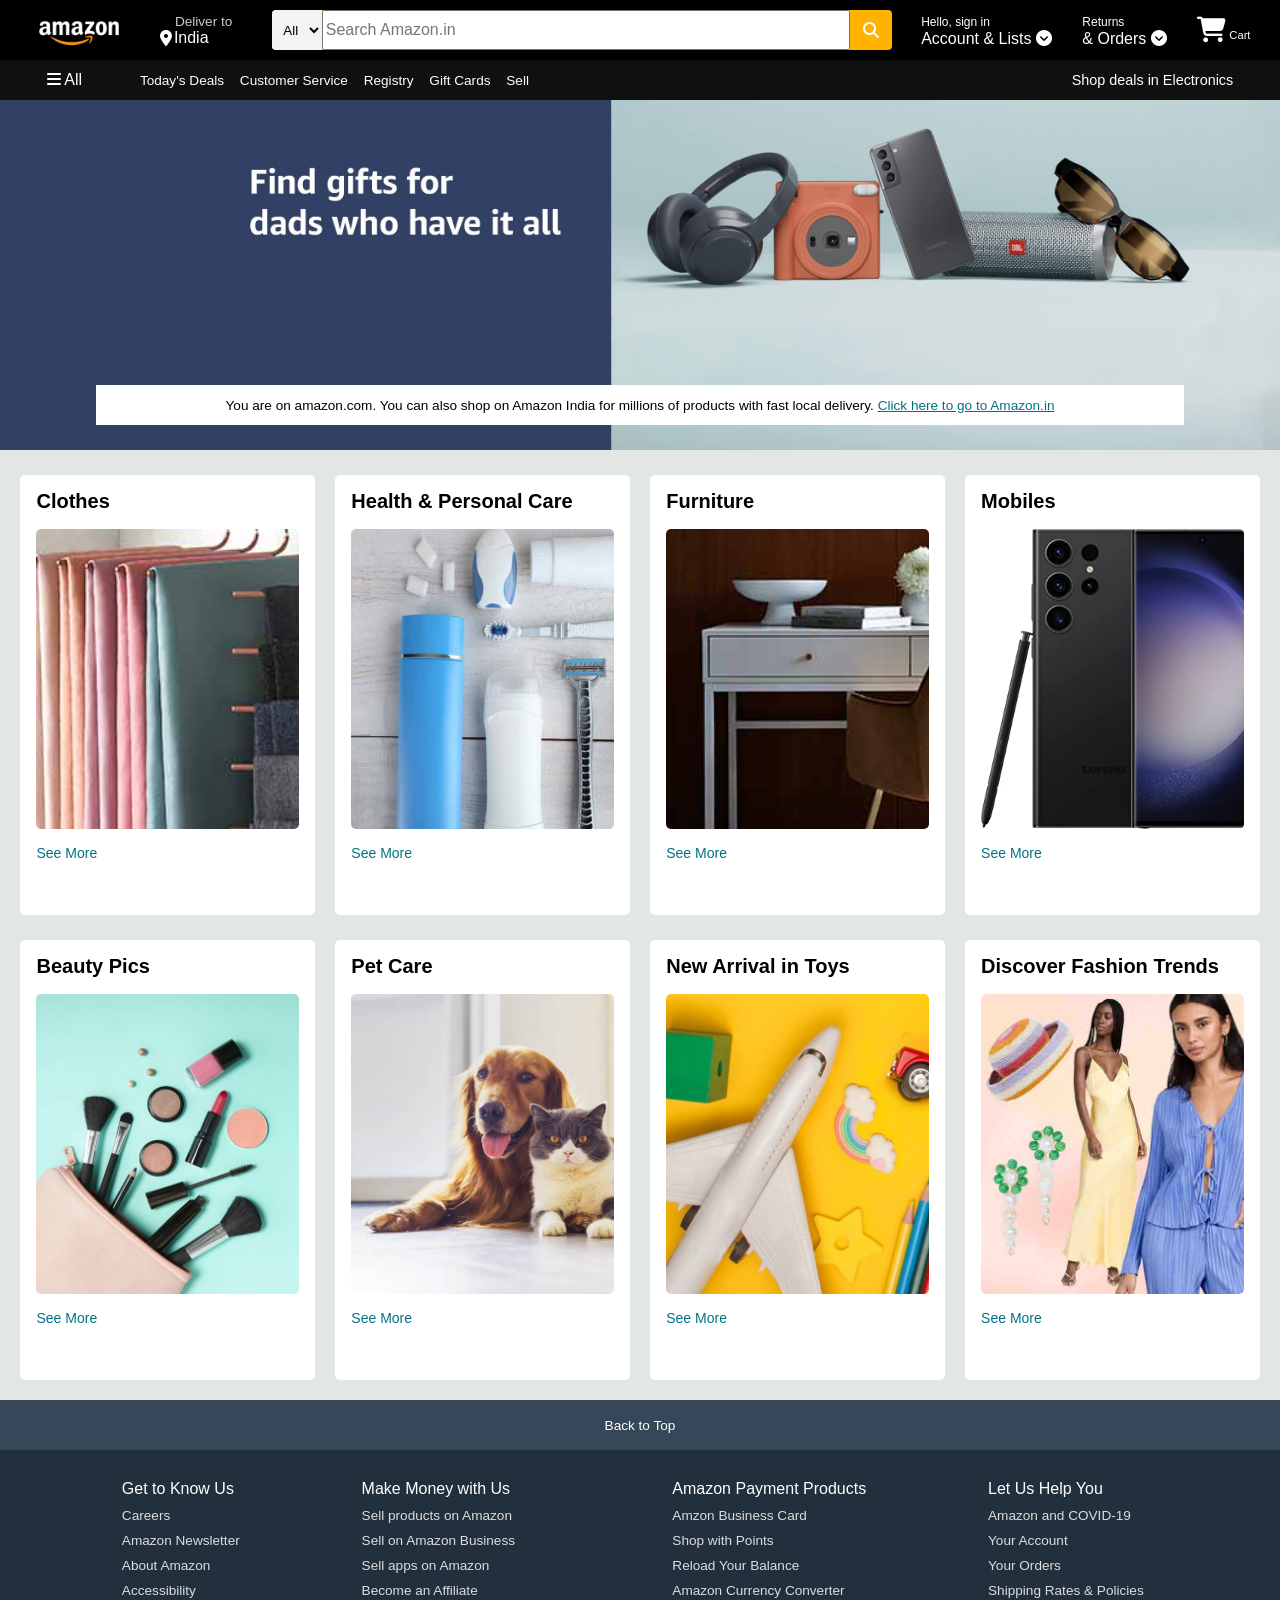
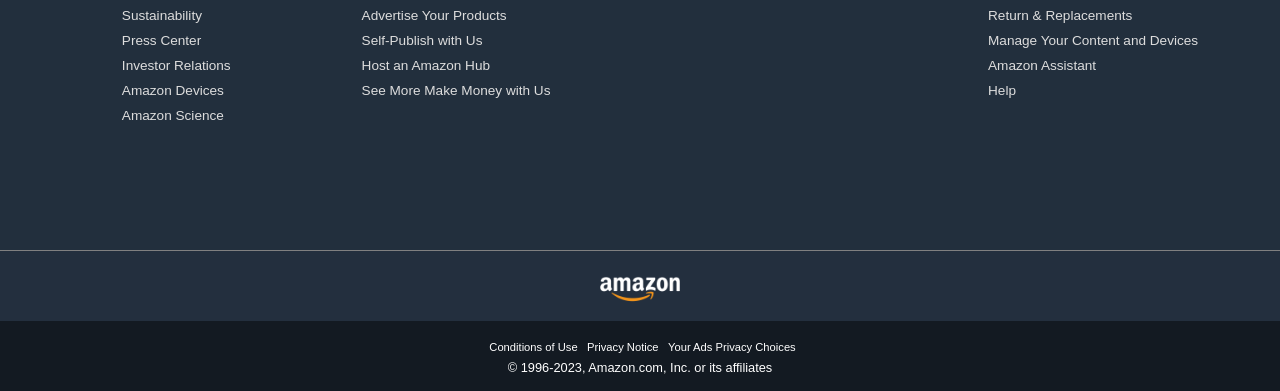
<file: ecommerce/index.html>
<!DOCTYPE html>
<html lang="en">
<head>
    <meta charset="UTF-8">
    <meta name="viewport" content="width=device-width, initial-scale=1.0">
    <title>Ecommerce Amazon</title>
    <link rel="stylesheet" href="https://cdnjs.cloudflare.com/ajax/libs/font-awesome/6.4.0/css/all.min.css"
        integrity="sha512-iecdLmaskl7CVkqkXNQ/ZH/XLlvWZOJyj7Yy7tcenmpD1ypASozpmT/E0iPtmFIB46ZmdtAc9eNBvH0H/ZpiBw=="
        crossorigin="anonymous" referrerpolicy="no-referrer" />
    <link rel="stylesheet" href="style.css">
</head>
<body>
    <header>
    <div class="navbar">
        <div class="navlogo border">
            <div class="logo">

            </div>
        </div>

        <div class="nav-address border">
            <p class="add-first">Deliver to</p>
            <div class="add-icon">
                <i class="fa-solid fa-location-dot"></i>
                <p class="add-second">India</p>
            </div>
        </div>

        <div class="nav-search ">
            <select class="search-select">
                <option>All</option>
                <option>Hi</option>
                <option>I</option>
                <option>Am</option>
                <option>Vasanth</option>
            </select>
            <input placeholder="Search Amazon.in" class="search-input">
            <div class="search-icon">
                <i class="fa-solid fa-magnifying-glass"></i>
            </div>
        </div>

        <div class="nav-signin border">
            <p><span>Hello, sign in</span></p>
            <p class="nav-second">
                Account & Lists
                <i class="fa-sharp fa-solid fa-circle-chevron-down"></i>
            </p>
        </div>
        <div class="nav-returns border">
            <p><span>Returns</span></p>
            <p class="nav-second">
                & Orders
                <i class="fa-sharp fa-solid fa-circle-chevron-down"></i>
            </p>
        </div>

        <div class="nav-cart border">
            <i class="fa-solid fa-cart-shopping"></i> Cart
        </div>
    </div>

    </div>

    <div class="panel">
        <div class="panel-all">
            <i class="fa-solid fa-bars"></i>
            All
            
        </div>
        <div class="panel-options">
            <p class="border">Today's Deals</p>
            <p class="border">Customer Service</p>
            <p class="border">Registry</p>
            <p class="border">Gift Cards</p>
            <p class="border">Sell</p>
        </div>
        <div class="panel-deals ">
            Shop deals in Electronics
        </div>
    </div>
</header>

 <div class="hero_section">
    <div class="hero_msg">
        <p>You are on amazon.com. You can also shop on Amazon India for millions of products with fast local
            delivery. <a href="https://www.amazon.in/">Click here to go to Amazon.in</a></p>
    </div>
 </div>

 <div class="shop-section">
    <div class=" box">
        <div class="box-content">
            <h2>Clothes</h2>
            <div class="box-img" style="background-image: url('box1_image.jpg');"></div>
            <p>See More</p>
        </div>
    </div>
    <div class=" box">
        <div class="box-content">
            <h2>Health & Personal Care</h2>
            <div class="box-img" style="background-image: url('box2_image.jpg');"></div>
            <p>See More</p>
        </div>
    </div>
    <div class="box">
        <div class="box-content">
            <h2>Furniture</h2>
            <div class="box-img" style="background-image: url('box3_image.jpg');"></div>
            <p>See More</p>
        </div>
    </div>
    <div class="box">
        <div class="box-content">
            <h2>Mobiles</h2>
            <div class="box-img" style="background-image: url('box4_image.jpg');"></div>
            <p>See More</p>
        </div>
    </div>
    <div class=" box">
        <div class="box-content">
            <h2>Beauty Pics</h2>
            <div class="box-img" style="background-image: url('box5_image.jpg');"></div>
            <p>See More</p>
        </div>
    </div>
    <div class="box">
        <div class="box-content">
            <h2>Pet Care</h2>
            <div class="box-img" style="background-image: url('box6_image.jpg');"></div>
            <p>See More</p>
        </div>
    </div>
    <div class=" box">
        <div class="box-content">
            <h2>New Arrival in Toys</h2>
            <div class="box-img" style="background-image: url('box7_image.jpg');"></div>
            <p>See More</p>
        </div>
    </div>
    <div class="box">
        <div class="box-content">
            <h2>Discover Fashion Trends</h2>
            <div class="box-img" style="background-image: url('box8_image.jpg');"></div>
            <p>See More</p>
        </div>
    </div>

</div>
<footer>
    <div class="foot-panel1">
        Back to Top
    </div>

    <div class="foot-panel2">
        <ul>
            <li>Get to Know Us</li>
            <li><a href="#">Careers</a></li>
            <li><a href="#">Amazon Newsletter</a></li>
            <li><a href="#">About Amazon</a></li>
            <li><a href="#">Accessibility</a></li>
            <li><a href="#">Sustainability</a></li>
            <li><a href="#">Press Center</a></li>
            <li><a href="#">Investor Relations</a></li>
            <li><a href="#">Amazon Devices</a></li>
            <li><a href="#">Amazon Science</a></li>
        </ul>
        <ul>
            <li>Make Money with Us</li>
            <li><a href="#">Sell products on Amazon</a></li>
            <li><a href="#">Sell on Amazon Business</a></li>
            <li><a href="#">Sell apps on Amazon</a></li>
            <li><a href="#">Become an Affiliate</a></li>
            <li><a href="#">Advertise Your Products</a></li>
            <li><a href="#">Self-Publish with Us</a></li>
            <li><a href="#">Host an Amazon Hub</a></li>
            <li><a href="#">See More Make Money with Us</a></li>
        </ul>
        <ul>
            <li>Amazon Payment Products</li>
            <li><a href="#">Amzon Business Card</a></li>
            <li><a href="#">Shop with Points</a></li>
            <li><a href="#">Reload Your Balance</a></li>
            <li><a href="#">Amazon Currency Converter</a></li>
        </ul>
        <ul>
            <li>Let Us Help You</li>
            <li><a href="#">Amazon and COVID-19</a></li>
            <li><a href="#">Your Account</a></li>
            <li><a href="#">Your Orders</a></li>
            <li><a href="#">Shipping Rates & Policies</a></li>
            <li><a href="#">Return & Replacements</a></li>
            <li><a href="#">Manage Your Content and Devices</a></li>
            <li><a href="#">Amazon Assistant</a></li>
            <li><a href="#">Help</a></li>
        </ul>
    </div>

    <div class="foot-panel3">
        <div class="logo">

        </div>
    </div>

    <div class="foot-panel4">
        <div class="pages">
            <a href="#">Conditions of Use</a>
            <a href="#">Privacy Notice</a>
            <a href="#">Your Ads Privacy Choices</a>
        </div>
        <div class="copyright">
            © 1996-2023, Amazon.com, Inc. or its affiliates
        </div>
    </div>
</footer>

</body>
</html>
</file>
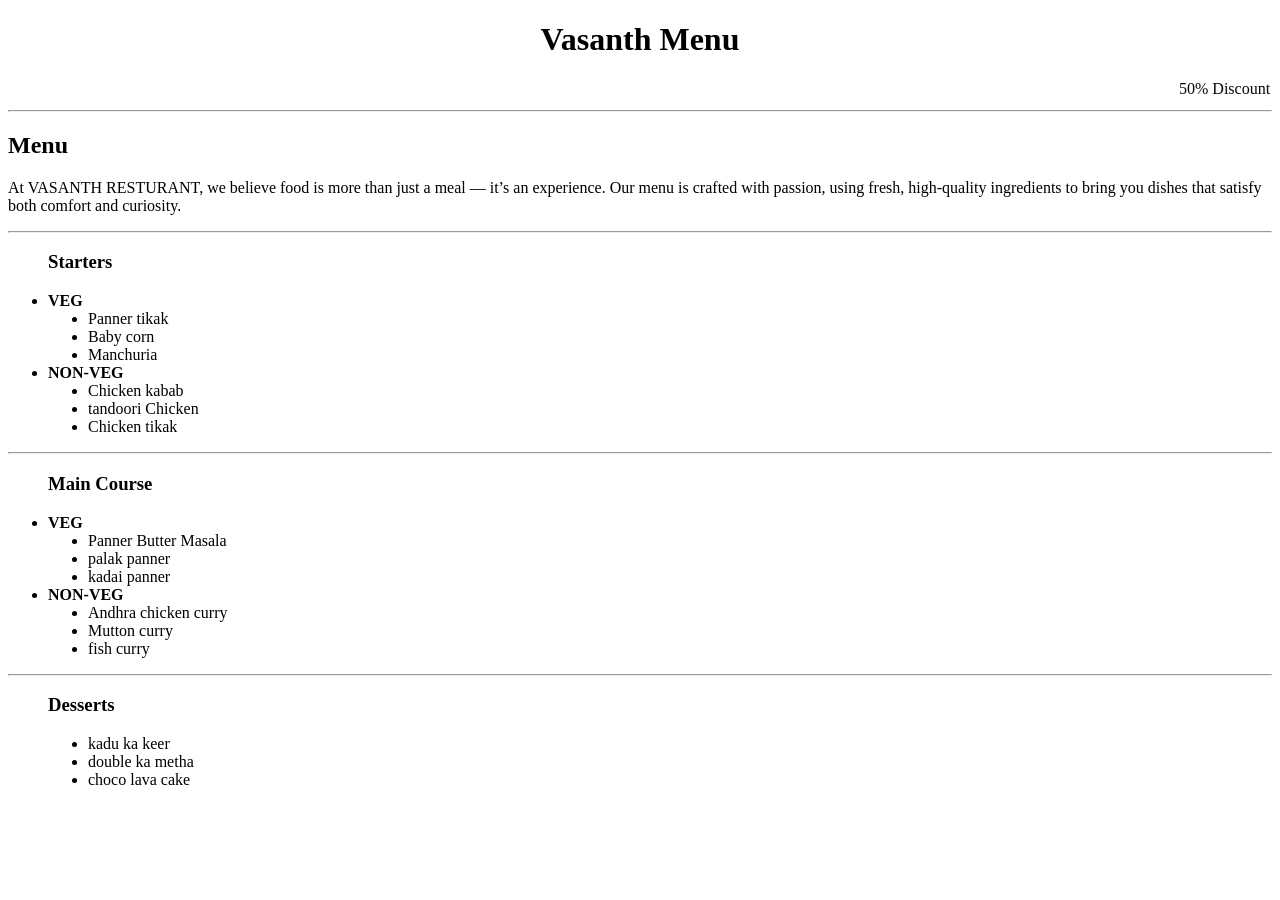
<file: task.html>
<!DOCTYPE html>
<html lang="en">
<head>
    <meta charset="UTF-8">
    <meta name="viewport" content="width=device-width, initial-scale=1.0">
    <title>Lists</title>
</head>
<body>
    <center><h1>Vasanth Menu</h1></center>
    <marquee behavior="" direction="">50% Discount</marquee>
    <hr>
    <h2>Menu</h2>
    <p> At VASANTH RESTURANT, we believe food is more than just a meal — it’s an experience. Our menu is crafted with passion, using fresh, high-quality ingredients to bring you dishes that satisfy both comfort and curiosity.</p>
    <hr>
    <ul>
        <h3>Starters</h3>
        <li>
            <dt>
                <strong>VEG</strong>
            </dt>
            <dd>
                <li>Panner tikak</li>
                <li>Baby corn</li>
                <li>Manchuria</li>
            </dd>
        </li>
        <li>
            <dt>
                 <strong>NON-VEG</strong>
            </dt>
            <dd>
                <li>Chicken kabab</li>
                <li>tandoori Chicken</li>
                <li>Chicken tikak</li>
            </dd>
        </li>
    </ul>
    <hr>
    <ul>
        <h3>Main Course</h3>
        <li>
            <dt>
                <strong>VEG</strong>
            </dt>
            <dd>
                <li>Panner Butter Masala</li>
                <li>palak panner</li>
                <li>kadai panner</li>
            </dd>
        </li>
        <li>
            <dt>
              <strong> NON-VEG</strong> 
            </dt>
            <dd>
                <li>Andhra chicken curry</li>
                <li>Mutton curry</li>
                <li>fish curry</li>
            </dd>
        </li>
    </ul>
    <hr>
    <ul>
        <h3>Desserts</h3>
            <dd>
                <li>kadu ka keer</li>
                <li>double ka metha</li>
                <li>choco lava cake</li>
            </dd>

    </ul>
</body>
</html>
</file>
<file: ecommerce/style.css>
*{
    margin: 0px;
    font-family: Arial;
    border: border-box;
}

.navbar{
    height: 60px;
    background-color: black;
    color: white;
    display: flex;
    align-items: center;
    justify-content: space-evenly;
}

.navlogo{
    height: 50px;
    width: 100px;
}

.logo{
    background-image: url("amazon_logo.png");
    height: 50px;
    width: 100%;
    background-size: cover;
}

.border{
    border: 1px solid transparent;
}

.border:hover{
    border: 1px solid white; 
}

.add-first{
    color: #CCCCCC;
    font-size: 0.85rem;
    margin-left: 15px;
}
.add-second{
    color: #ffffff;
    font-size: 1rem;
    margin-left: 2px;
}
.add-icon{
    display: flex;
    align-items: center;
}

.nav-search{
    display: flex;
    justify-content: space-evenly;
    background-color: rgb(255, 179, 0);
    width: 620px;
    height: 40px;
    border-radius: 4px;
    margin-left: 10px;
}

.search-select{
    background-color: #f3f3f3;
    width: 50px;
    text-align: center;
    border-top-left-radius: 4px;
    border-bottom-left-radius: 4px;
    border: none;
}
.search-input{
    width: 100%;
    font-size: 1rem;

}
.search-icon{
    width: 50px;
    display: flex;
    justify-content: center;
    align-items: center;
    border: none;
    font-size: 1rem;
    
    
}

span {
    font-size: 0.75rem;
}

.nav-cart {
    font-size: 0.7rem;
}

.nav-cart i {
    font-size: 1.6rem;
}

.panel{
    height: 40px;
    background-color: #0F1111;
    display: flex;
    justify-content: space-evenly;
    color: white;
    align-items: center;
}

.panel-options p{
    display: inline;
    margin-left: 10px;
}

.panel-options{
    width: 70%;
    font-size: 0.85rem;
}

.panel-deals{
    font-size: 0.9rem;
}

.hero_section{
    background-image: url('hero_image.jpg');
    height: 350px;
    background-size: cover;
    display: flex;
    justify-content: center;
    align-items: flex-end;
    

}
.hero_msg{
    background-color: white;
    height: 40px;
    font-size: 0.85rem;
    display: flex;
    justify-content: center;
    align-items: center;
    width: 85%;
    margin-bottom: 25px;
}
.hero_msg a{
    color: #007185;
}


.shop-section {
    display: flex;
    flex-wrap: wrap;
    justify-content: space-evenly;
    background-color: #e2e7e6;
    padding-bottom: 20px;
}

.box {
    border-radius: 5px;
    height: 410px;
    width: 23%;
    background-color: white;
    padding: 15px 0px 15px;
    margin-top: 25px;
}

h2 {
    font-size: 20px;
}

.box-img {
    height: 300px;
    border-radius: 5px;
    margin-top: 1rem;
    margin-bottom: 1rem;
    background-size: cover;
}

.box-content {
    margin-left: 1rem;
    margin-right: 1rem;
}

.box-content p {
    color: #007185;
    font-size: 14px;
}

.foot-panel1 {
    background-color: #37475a;
    height: 50px;
    color: white;
    display: flex;
    align-items: center;
    justify-content: center;
    font-size: 0.85rem;
}

.foot-panel2 {
    background-color: #222f3d;
    color: white;
    height: 400px;
    display: flex;
    justify-content: space-evenly;
}

ul {
    margin-top: 30px;
}

ul li,
li a {
    display: block;
    text-decoration: none;
    list-style: none;
}

li a {
    font-size: 0.85rem;
    margin-top: 10px;
    color: #dddddd;
}

li a:hover {
    text-decoration: underline;
}

.foot-panel3 {
    border-top: 0.5px solid gray;
    height: 70px;
    background-color: #232F3E;
    display: flex;
    align-items: center;
    justify-content: center;
}

.foot-panel3 .logo {
    background-image: url(amazon_logo.png);
    background-size: cover;
    height: 50px;
    width: 100px;
}

.foot-panel4 {
    background-color: #131A22;
    color: white;
    height: 70px;
    display: flex;
    align-items: center;
    justify-content: center;
    flex-direction: column;
}

.pages a {
    text-decoration: none;
    color: white;
    font-size: 0.7rem;
    margin-left: 5px;
}

.pages a:hover {
    text-decoration: underline;
}

.copyright {
    margin-top: 5px;
    font-size: 0.8rem;
}
</file>
